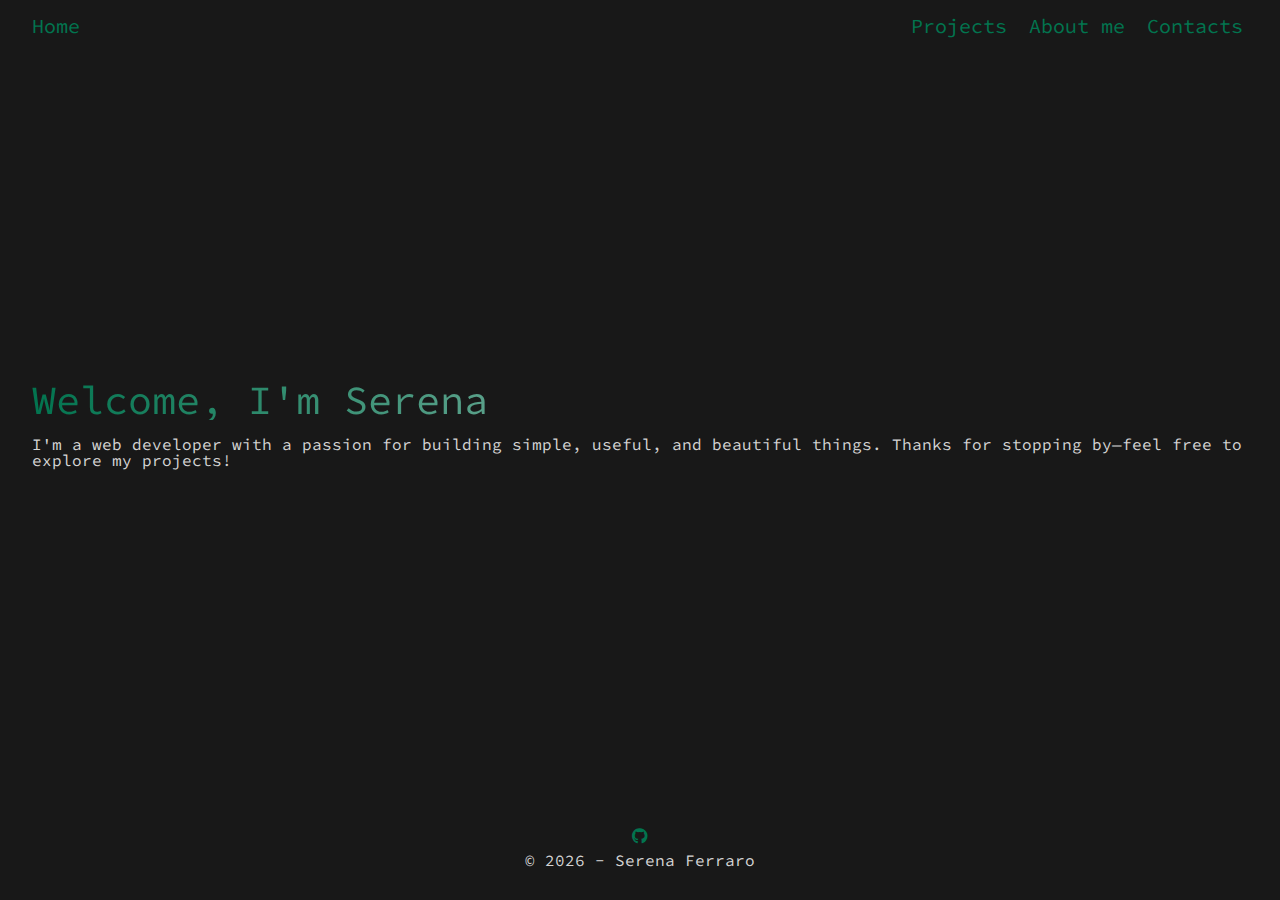
<file: index.html>
<!DOCTYPE html>
<html lang="en">
  <head>
    <meta charset="UTF-8" />
    <meta name="viewport" content="width=device-width, initial-scale=1.0" />
    <link rel="icon" href="./assets/img/profile.png" type="image/svg+xml">
    <link
      href="https://cdnjs.cloudflare.com/ajax/libs/font-awesome/6.0.0-beta3/css/all.min.css"
      rel="stylesheet"
    />

    <link rel="preconnect" href="https://fonts.googleapis.com" />
    <link rel="preconnect" href="https://fonts.gstatic.com" crossorigin />
    <link
      href="https://fonts.googleapis.com/css2?family=Source+Code+Pro&display=swap"
      rel="stylesheet"
    />

    <link rel="stylesheet" href="./assets/reset.css" />
    <link rel="stylesheet" href="./assets/home.css" />
    <link rel="stylesheet" href="./assets/general.css" />
    <title>Portfolio</title>
  </head>
  <body>
    <header id="header">
      <nav>
        <div id="home-link">
          <a href="index.html">Home</a>
        </div>
        <div id="links-nav">
          <a href="projects.html">Projects</a>
          <a href="aboutme.html">About me</a>
          <a href="contacts.html">Contacts</a>
        </div>
      </nav>
    </header>
    <main>
      <section id="main-section">
        <div class="plane">
          <svg
            xmlns="http://www.w3.org/2000/svg"
            fill="none"
            viewBox="0 0 24 24"
            stroke-width="1.5"
            stroke="currentColor"
          >
            <path
              stroke-linecap="round"
              stroke-linejoin="round"
              d="M6 12 3.269 3.125A59.769 59.769 0 0 1 21.485 12 59.768 59.768 0 0 1 3.27 20.875L5.999 12Zm0 0h7.5"
            />
          </svg>
        </div>
        <div id="text-main-section">
          <h1>Welcome, I'm Serena</h1>
          <p>
            I'm a web developer with a passion for building simple, useful, and
            beautiful things. Thanks for stopping by—feel free to explore my
            projects!
          </p>
        </div>
      </section>
    </main>
    <footer>
      <a href="https://github.com/Serena293"><i class="fab fa-github"></i></a>
      <p>&copy; <span id="year"></span> - Serena Ferraro</p>
    </footer>
    <script src="scripts/year.js"></script>
  </body>
</html>
</file>
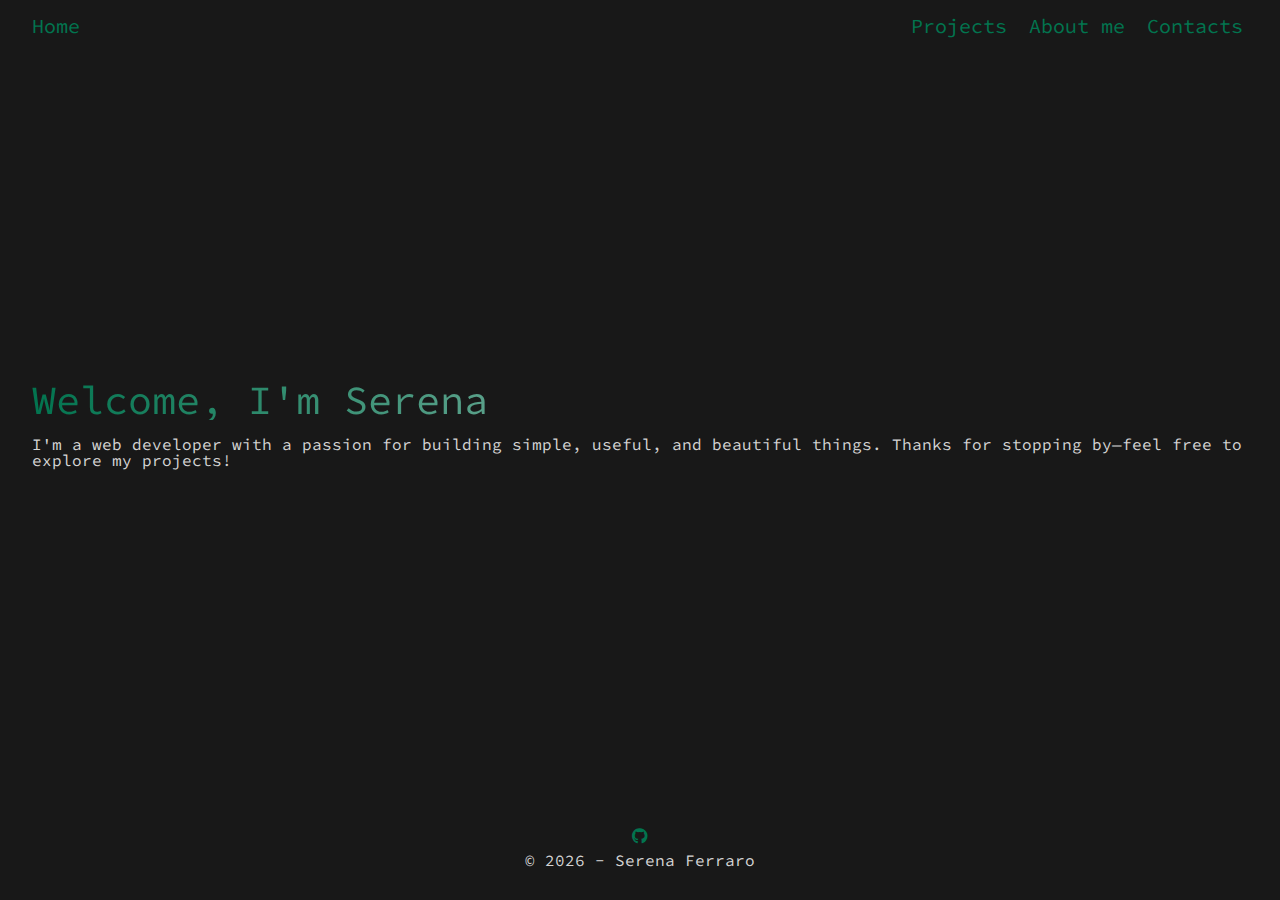
<file: html/index.html>
<!DOCTYPE html>
<html lang="en">
  <head>
    <meta charset="UTF-8" />
    <meta name="viewport" content="width=device-width, initial-scale=1.0" />
    <link
      href="https://cdnjs.cloudflare.com/ajax/libs/font-awesome/6.0.0-beta3/css/all.min.css"
      rel="stylesheet"
    />

    <link rel="preconnect" href="https://fonts.googleapis.com" />
    <link rel="preconnect" href="https://fonts.gstatic.com" crossorigin />
    <link
      href="https://fonts.googleapis.com/css2?family=Source+Code+Pro&display=swap"
      rel="stylesheet"
    />

    <link rel="stylesheet" href="../assets/reset.css" />
    <link rel="stylesheet" href="../assets/home.css" />
    <link rel="stylesheet" href="../assets/general.css" />
    <title>Portfolio</title>
  </head>
  <body>
    <header id="header">
      <nav>
        <div id="home-link">
          <a href="#">Home</a>
        </div>
        <div id="links-nav">
          <a href="projects.html">Projects</a>
          <a href="aboutme.html">About me</a>
          <a href="contacts.html">Contacts</a>
        </div>
      </nav>
    </header>
    <main>
      <section id="main-section">
        <div class="plane">
          <svg xmlns="http://www.w3.org/2000/svg" fill="none" viewBox="0 0 24 24" stroke-width="1.5" stroke="currentColor">
            <path stroke-linecap="round" stroke-linejoin="round" d="M6 12 3.269 3.125A59.769 59.769 0 0 1 21.485 12 59.768 59.768 0 0 1 3.27 20.875L5.999 12Zm0 0h7.5" />
          </svg>
        </div>
        <div id="text-main-section">
          <h1>Welcome, I'm Serena</h1>
          <p>
          I'm a web developer with a passion for building simple, useful, and beautiful things.  
          Thanks for stopping by—feel free to explore my projects!
          </p>
          
        </div>
        <!-- <div class="div-profile-img">
          <img
            src="../assets/img/Profile-image.png"
            alt="profile-image"
            class="profile-img"
          />
        </div> -->
      </section>
    </main>
    <footer>
      <a href="https://github.com/Serena293"><i class="fab fa-github"></i></a>
      <p>&copy; <span id="year"></span> - Serena Ferraro</p>
    </footer>
    <script src="../scripts/year.js"></script>
  </body>
</html>
</file>
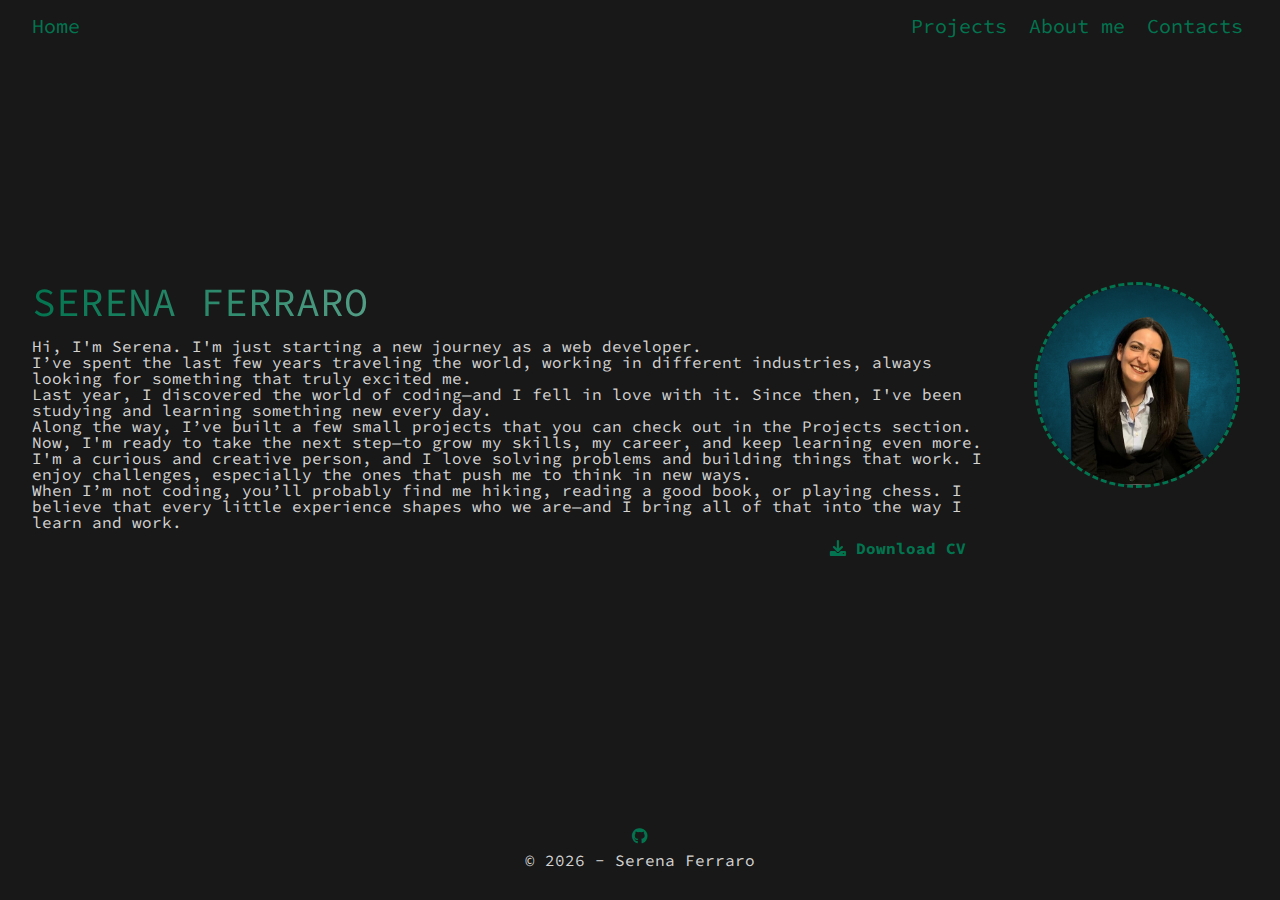
<file: aboutme.html>
<!DOCTYPE html>
<html lang="en">
  <head>
    <meta charset="UTF-8" />
    
    <meta name="viewport" content="width=device-width, initial-scale=1.0" />
    <link
      href="https://cdnjs.cloudflare.com/ajax/libs/font-awesome/6.0.0-beta3/css/all.min.css"
      rel="stylesheet"
    />
    <link rel="icon" href="./assets/img/profile.png" type="image/svg+xml">
    <link rel="preconnect" href="https://fonts.googleapis.com" />
    <link rel="preconnect" href="https://fonts.gstatic.com" crossorigin />
    <link
      href="https://fonts.googleapis.com/css2?family=Source+Code+Pro&display=swap"
      rel="stylesheet"
    />
    <link rel="stylesheet" href="./assets/reset.css" />
    <link rel="stylesheet" href="./assets/general.css" />
    <link rel="stylesheet" href="./assets/aboutme.css" />
    <title>About Serena</title>
  </head>
  <body>
    <header id="header">
      <nav>
        <div id="home-link">
          <a href="index.html">Home</a>
        </div>
        <div id="links-nav">
          <a href="projects.html">Projects</a>
          <a href="aboutme.html">About me</a>
          <a href="contacts.html">Contacts</a>
        </div>
      </nav>
    </header>
    <main>
      <section id="main-section">
        <div class="main-section-text">
          <h1>SERENA FERRARO</h1>
          <p>
            Hi, I'm Serena. I'm just starting a new journey as a web developer.
          </p>
          <p>
            I’ve spent the last few years traveling the world, working in
            different industries, always looking for something that truly
            excited me.
          </p>
          <p>
            Last year, I discovered the world of coding—and I fell in love with
            it. Since then, I've been studying and learning something new every
            day.
          </p>
          <p>
            Along the way, I’ve built a few small projects that you can check
            out in the Projects section.
          </p>
          <p>
            Now, I'm ready to take the next step—to grow my skills, my career,
            and keep learning even more.
          </p>
          <p>
            I'm a curious and creative person, and I love solving problems and
            building things that work. I enjoy challenges, especially the ones
            that push me to think in new ways.
          </p>
          <p>
            When I’m not coding, you’ll probably find me hiking, reading a good
            book, or playing chess. I believe that every little experience
            shapes who we are—and I bring all of that into the way I learn and
            work.
          </p>

          <a href="./docs/SerenaFerraro-CV.pdf" download class="download-btn">
            <i class="fas fa-download"></i> Download CV
          </a>
        </div>

        <div class="div-profile-img">
          <img
            src="assets/img/Profile-image.png"
            alt="profile-image"
            class="profile-img"
          />
        </div>
      </section>
    </main>
    <footer>
      <a href="https://github.com/Serena293"><i class="fab fa-github"></i></a>
      <p>&copy; <span id="year"></span> - Serena Ferraro</p>
    </footer>
    <script src="scripts/year.js"></script>
  </body>
</html>
</file>
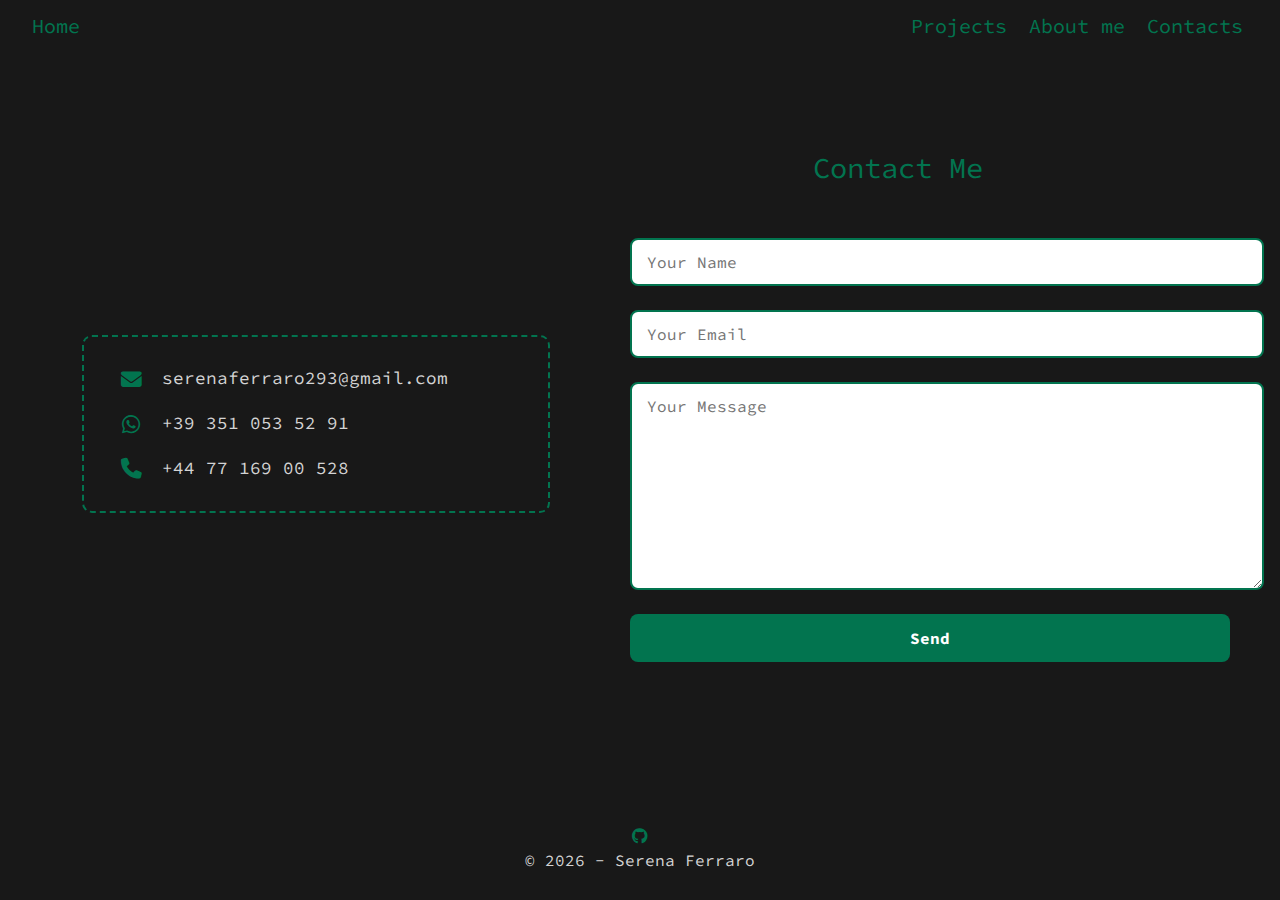
<file: contacts.html>
<!DOCTYPE html>
<html lang="en">
<head>
  <meta charset="UTF-8" />
  <meta name="viewport" content="width=device-width, initial-scale=1.0" />
  <link rel="icon" href="./assets/img/chat.png" type="image/svg+xml">
  <link rel="stylesheet" href="https://cdnjs.cloudflare.com/ajax/libs/font-awesome/6.4.0/css/all.min.css" />
  <link rel="preconnect" href="https://fonts.googleapis.com" />
  <link rel="preconnect" href="https://fonts.gstatic.com" crossorigin />
  <link href="https://fonts.googleapis.com/css2?family=Source+Code+Pro&display=swap" rel="stylesheet" />
  <link rel="stylesheet" href="./assets/reset.css" />
  <link rel="stylesheet" href="./assets/contacts.css" />
  <link rel="stylesheet" href="./assets/general.css" />
  <title>Portfolio</title>
</head>
<body>
  <header id="header">
    <nav>
      <div id="home-link">
        <a href="index.html">Home</a>
      </div>
      <div id="links-nav">
        <a href="projects.html">Projects</a>
        <a href="aboutme.html">About me</a>
        <a href="#">Contacts</a>
      </div>
    </nav>
  </header>
  
  <main>
    <section class="contacts-container">
      <div class="contact-item">
        <i class="fas fa-envelope"></i>
        <span>serenaferraro293@gmail.com</span>
      </div>
      <div class="contact-item">
        <i class="fab fa-whatsapp"></i> <span>+39 351 053 52 91</span>
      </div>
      <div class="contact-item">
        <i class="fas fa-phone"></i> <span>+44 77 169 00 528</span>
      </div>
    </section>

    <section id="contact">
      <h2>Contact Me</h2>
      <form id="myForm" action="https://formspree.io/f/xwplavyb" method="POST">
        <input type="text" name="name" placeholder="Your Name" required>
        <input type="email" name="email" placeholder="Your Email" required>
        <textarea name="message" placeholder="Your Message" required></textarea>
        <button type="submit">Send</button>
      </form>
    </section>
  </main>

  <footer>
    <a href="https://github.com/Serena293"><i class="fab fa-github"></i></a>
    <p>&copy; <span id="year"></span> - Serena Ferraro</p>
  </footer>

  <script src="scripts/form.js"></script>
  <script src="scripts/year.js"></script>
</body>
</html>
</file>
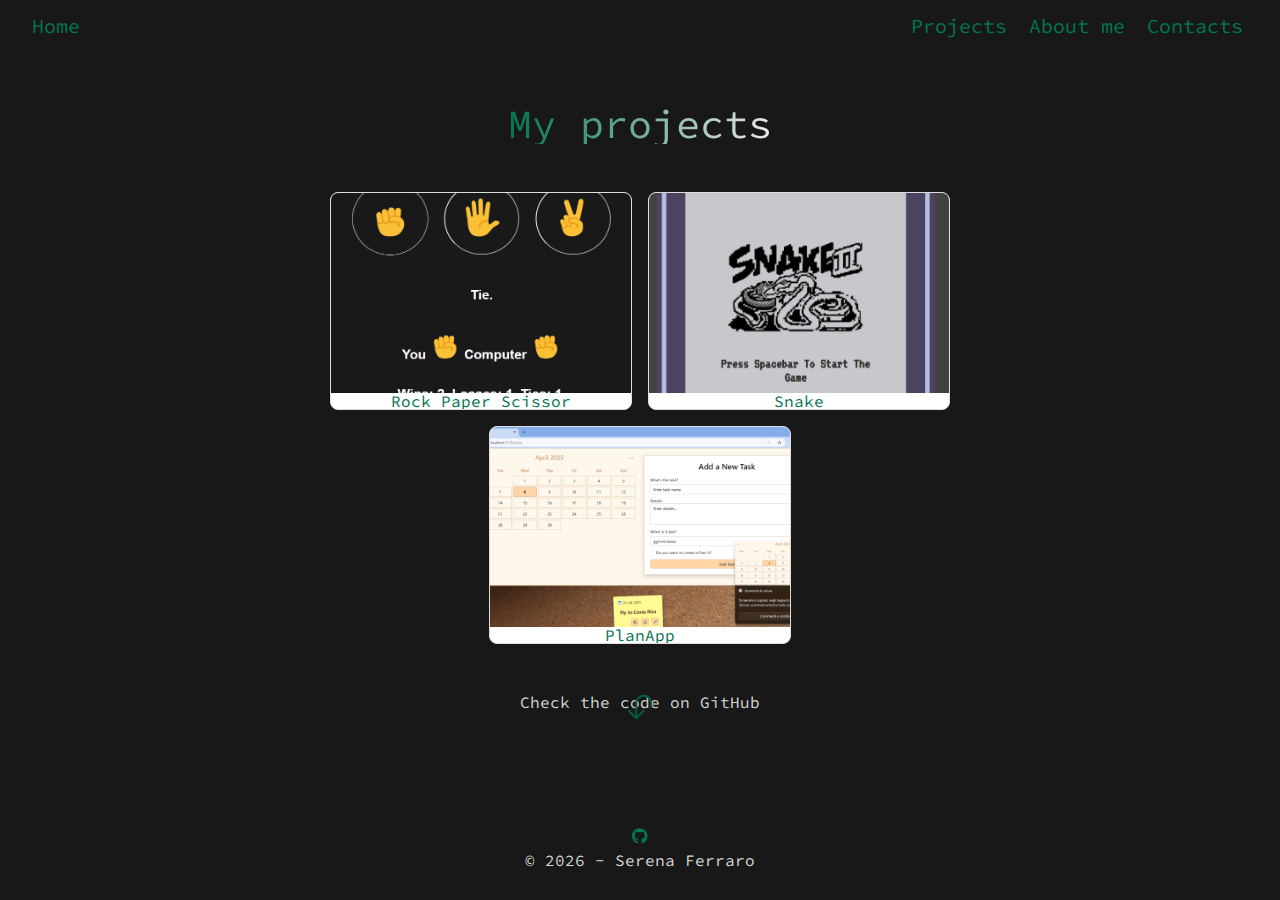
<file: projects.html>
<!DOCTYPE html>
<html lang="en">
  <head>
    <meta charset="UTF-8" />
    <meta name="viewport" content="width=device-width, initial-scale=1.0" />
    <link rel="icon" href="./assets/img/programming.png" type="image/svg+xml">

    <link
      href="https://cdnjs.cloudflare.com/ajax/libs/font-awesome/6.0.0-beta3/css/all.min.css"
      rel="stylesheet"
    />

    <link rel="preconnect" href="https://fonts.googleapis.com" />
    <link rel="preconnect" href="https://fonts.gstatic.com" crossorigin />
    <link
      href="https://fonts.googleapis.com/css2?family=Source+Code+Pro&display=swap"
      rel="stylesheet"
    />
    <link rel="stylesheet" href="./assets/reset.css" />
    <link rel="stylesheet" href="./assets/general.css" />
    <link rel="stylesheet" href="./assets/projects.css" />
    <title>Projects</title>
  </head>
  <body>
    <header id="header">
      <nav>
        <div id="home-link">
          <a href="index.html">Home</a>
        </div>
        <div id="links-nav">
          <a href="projects.html">Projects</a>
          <a href="aboutme.html">About me</a>
          <a href="contacts.html">Contacts</a>
        </div>
      </nav>
    </header>
    <main>
      <h1>My projects</h1>
      <div class="projects-container">
        <div id="rock-paper-scissor" class="project-card">
          <img
            src="../assets/img/rock-paper-scissors.png"
            alt="rock-paper-scissor"
            class="project-img"
          />
          <a href="https://rock-paper-scissors-game-green.vercel.app/">Rock Paper Scissor</a>
        </div>

        <div id="snake" class="project-card">
          <img src="../assets/img/snake.png" alt="snake-game" class="project-img"/>
          <a href="https://snake-ten-rouge.vercel.app/">Snake</a>
        </div>

        <div id="PlanApp" class="project-card">
          <img
            src="../assets/img/PlanApp.png"
            alt="PlanApp"
            class="project-img"
          />
          <a href="https://fullstack-project-fe.onrender.com">PlanApp</a>
        </div>
      </div>
      <div>
       
        <div class="arrow-wrapper">
          <div class="arrow arrow-small arrow-down">
            <svg xmlns="http://www.w3.org/2000/svg" fill="none" viewBox="0 0 24 24"
                 stroke-width="1.5" stroke="currentColor" class="icon">
              <path stroke-linecap="round" stroke-linejoin="round"
                    d="m15 15-6 6m0 0-6-6m6 6V9a6 6 0 0 1 12 0v3" />
            </svg>
          </div>
          <p class="arrow-text">Check the code on GitHub</p>
        </div>
        
        
        
      
    </main>
    <footer>
      <a href="https://github.com/Serena293"><i class="fab fa-github"></i></a>
      <p>&copy; <span id="year"></span> - Serena Ferraro</p>
    </footer>
  </body>
  <script src="scripts/year.js"></script>
</html>
</file>
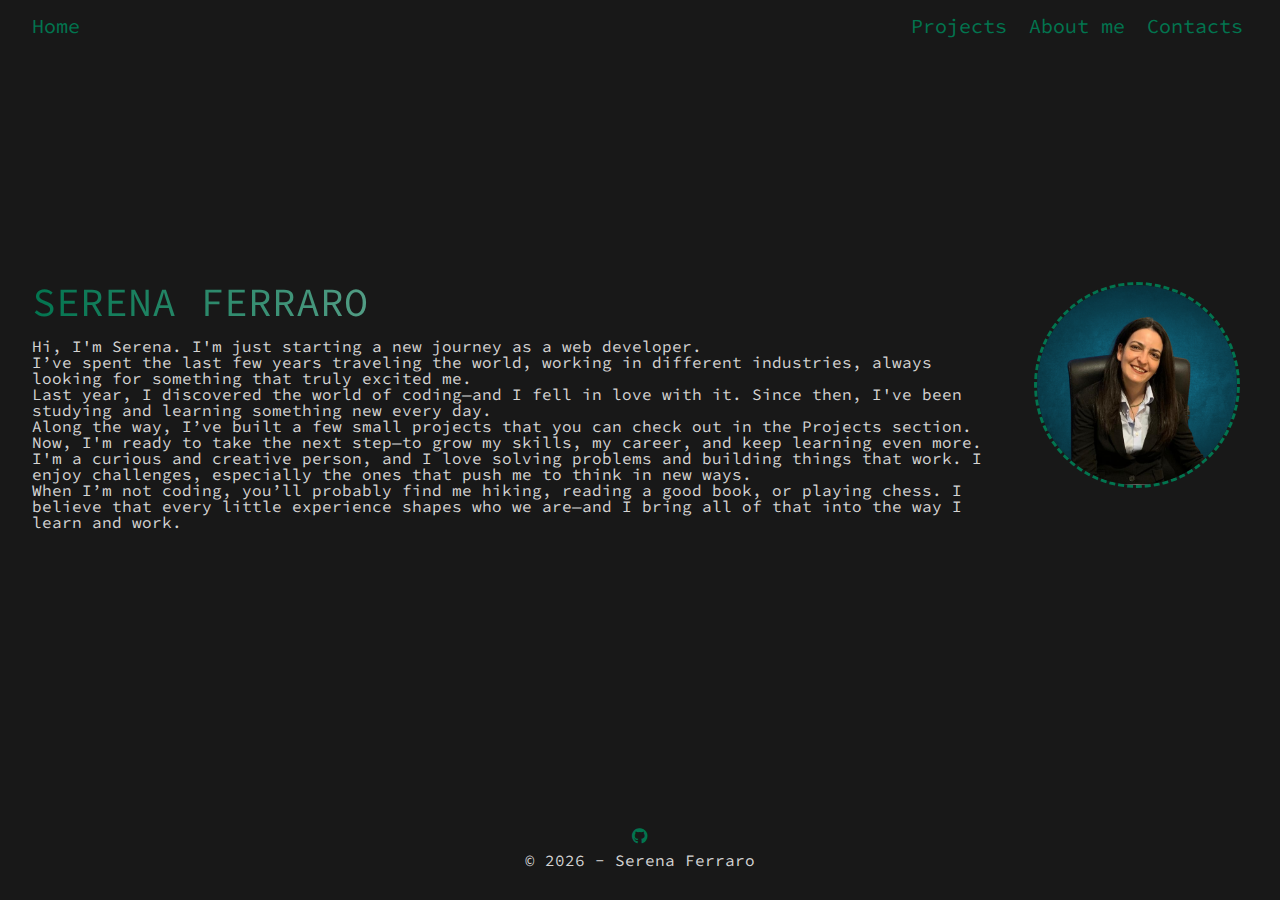
<file: html/aboutme.html>
<!DOCTYPE html>
<html lang="en">
  <head>
    <meta charset="UTF-8" />
    <meta name="viewport" content="width=device-width, initial-scale=1.0" />
    <link
      href="https://cdnjs.cloudflare.com/ajax/libs/font-awesome/6.0.0-beta3/css/all.min.css"
      rel="stylesheet"
    />

    <link rel="preconnect" href="https://fonts.googleapis.com" />
    <link rel="preconnect" href="https://fonts.gstatic.com" crossorigin />
    <link
      href="https://fonts.googleapis.com/css2?family=Source+Code+Pro&display=swap"
      rel="stylesheet"
    />
    <link rel="stylesheet" href="../assets/reset.css" />
    <link rel="stylesheet" href="../assets/general.css" />
    <link rel="stylesheet" href="../assets/aboutme.css" />
    <title>About Serena</title>
  </head>
  <body>
    <header id="header">
      <nav>
        <div id="home-link">
          <a href="index.html">Home</a>
        </div>
        <div id="links-nav">
          <a href="projects.html">Projects</a>
          <a href="aboutme.html">About me</a>
          <a href="contacts.html">Contacts</a>
        </div>
      </nav>
    </header>
    <main>
      <section id="main-section">
        <div class="main-section-text">
          <h1>SERENA FERRARO</h1>
          <p>
            Hi, I'm Serena. I'm just starting a new journey as a web developer.
          </p>
          <p>
            I’ve spent the last few years traveling the world, working in
            different industries, always looking for something that truly
            excited me.
          </p>
          <p>
            Last year, I discovered the world of coding—and I fell in love with
            it. Since then, I've been studying and learning something new every
            day.
          </p>
          <p>
            Along the way, I’ve built a few small projects that you can check
            out in the Projects section.
          </p>
          <p>
            Now, I'm ready to take the next step—to grow my skills, my career,
            and keep learning even more.
          </p>
          <p>
            I'm a curious and creative person, and I love solving problems and
            building things that work. I enjoy challenges, especially the ones
            that push me to think in new ways.
          </p>
          <p>
            When I’m not coding, you’ll probably find me hiking, reading a good
            book, or playing chess. I believe that every little experience
            shapes who we are—and I bring all of that into the way I learn and
            work.
          </p>
        </div>
        <div class="div-profile-img">
          <img
            src="../assets/img/Profile-image.png"
            alt="profile-image"
            class="profile-img"
          />
        </div>
      </section>
    </main>
    <footer>
      <a href="https://github.com/Serena293"><i class="fab fa-github"></i></a>
      <p>&copy; <span id="year"></span> - Serena Ferraro</p>
    </footer>
    <script src="../scripts/year.js"></script>
  </body>
</html>
</file>
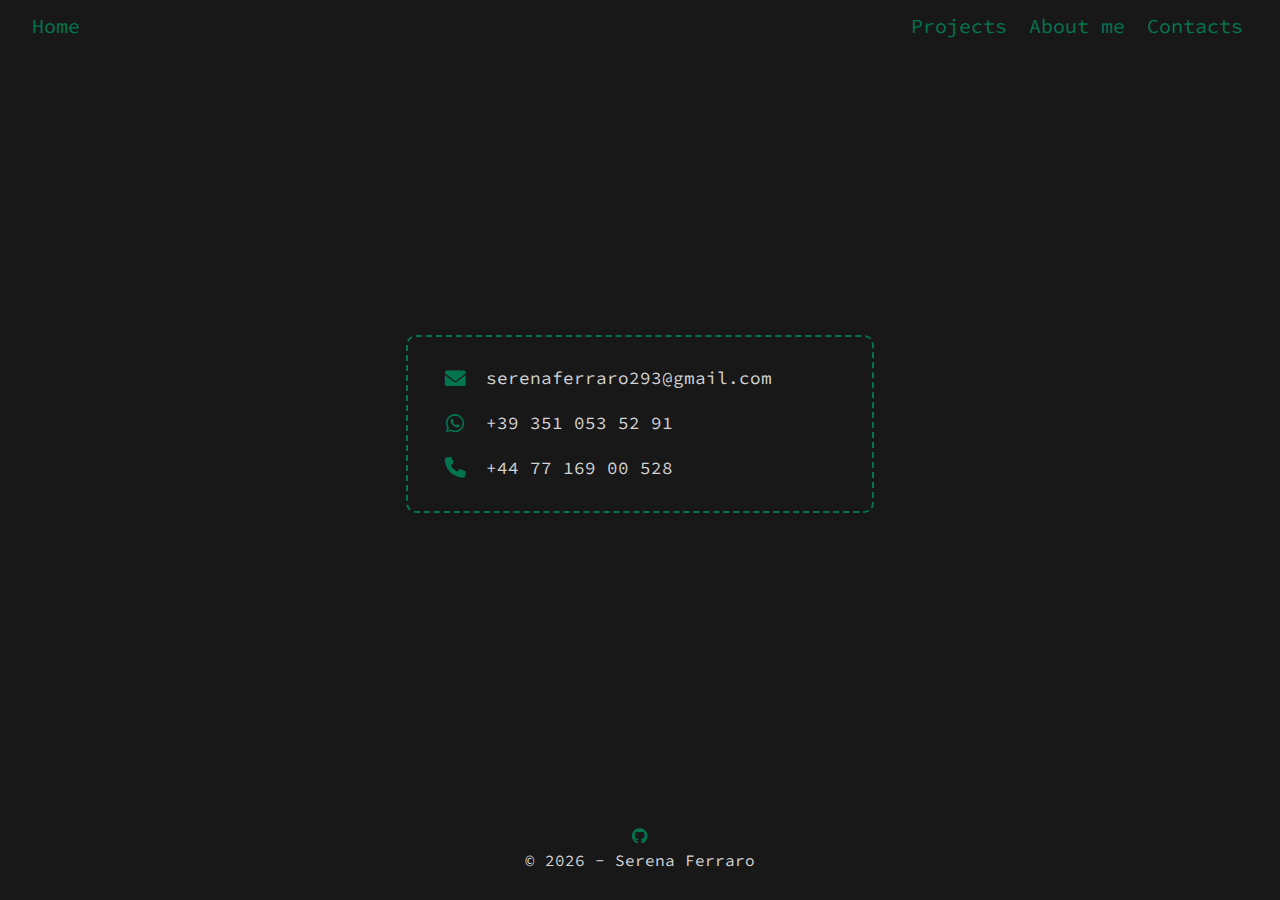
<file: html/contacts.html>
<!DOCTYPE html>
<html lang="en">
  <head>
    <meta charset="UTF-8" />
    <meta name="viewport" content="width=device-width, initial-scale=1.0" />
    <link
      href="https://cdnjs.cloudflare.com/ajax/libs/font-awesome/6.0.0-beta3/css/all.min.css"
      rel="stylesheet"
    />

    <link rel="preconnect" href="https://fonts.googleapis.com" />
    <link rel="preconnect" href="https://fonts.gstatic.com" crossorigin />
    <link
      href="https://fonts.googleapis.com/css2?family=Source+Code+Pro&display=swap"
      rel="stylesheet"
    />

    <link rel="stylesheet" href="../assets/reset.css" />
    <link rel="stylesheet" href="../assets/contacts.css" />
    <link rel="stylesheet" href="../assets/general.css" />
    <title>Portfolio</title>
  </head>
  <body>
    <header id="header">
      <nav>
        <div id="home-link">
          <a href="index.html">Home</a>
        </div>
        <div id="links-nav">
          <a href="projects.html">Projects</a>
          <a href="aboutme.html">About me</a>
          <a href="#">Contacts</a>
        </div>
      </nav>
    </header>
    <main>
      <section class="contacts-container">
        <div class="contact-item">
          <i class="fas fa-envelope"></i>
          <span>serenaferraro293@gmail.com</span>
        </div>
        <div class="contact-item">
          <i class="fab fa-whatsapp"></i> <span>+39 351 053 52 91</span>
        </div>
        <div class="contact-item">
          <i class="fas fa-phone"></i> <span>+44 77 169 00 528</span>
        </div>
      </section>
    </main>
    <footer>
      <a href="https://github.com/Serena293"><i class="fab fa-github"></i></a>
      <p>&copy; <span id="year"></span> - Serena Ferraro</p>
    </footer>
    <script src="../scripts/year.js"></script>
  </body>
</html>
</file>
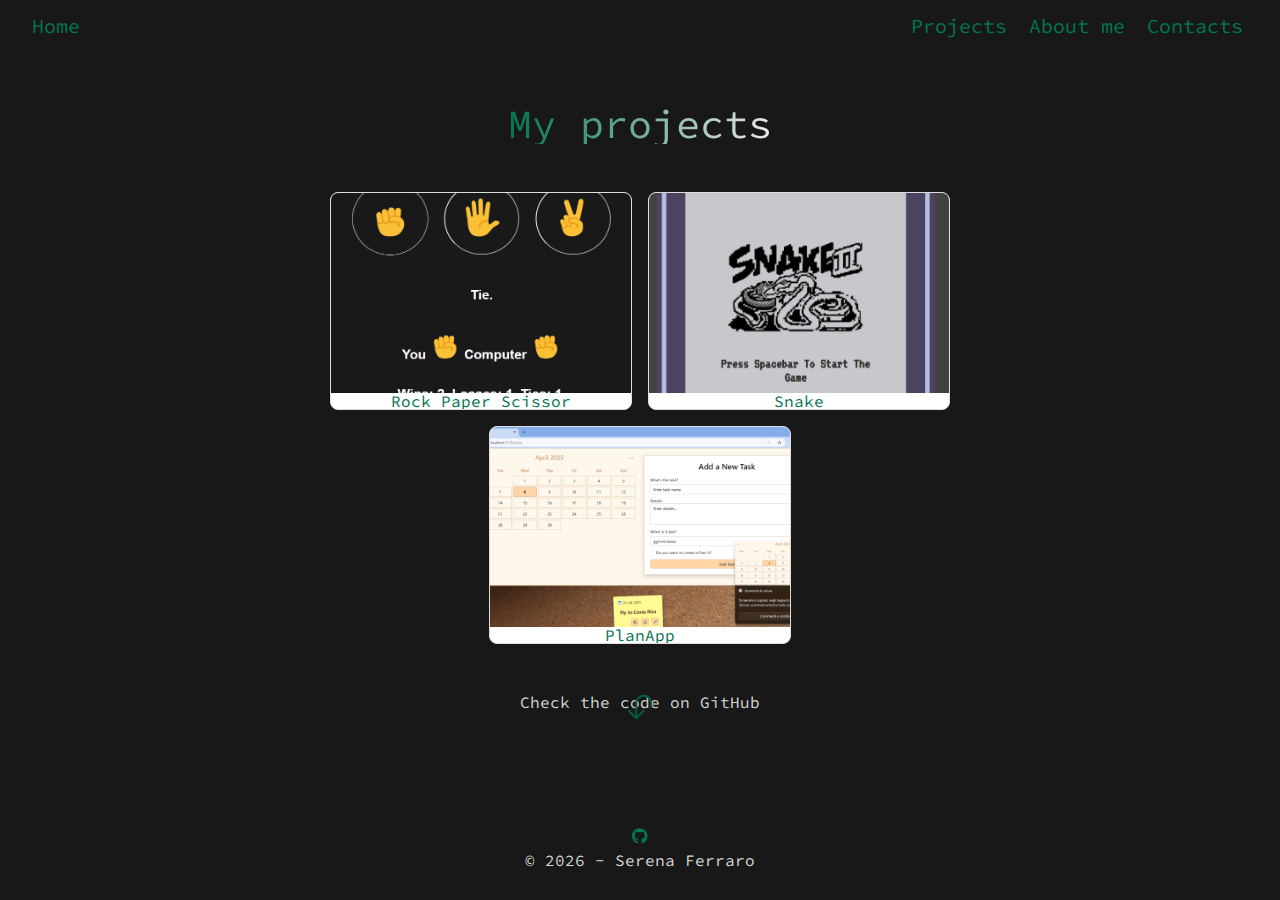
<file: html/projects.html>
<!DOCTYPE html>
<html lang="en">
  <head>
    <meta charset="UTF-8" />
    <meta name="viewport" content="width=device-width, initial-scale=1.0" />
    <link
      href="https://cdnjs.cloudflare.com/ajax/libs/font-awesome/6.0.0-beta3/css/all.min.css"
      rel="stylesheet"
    />

    <link rel="preconnect" href="https://fonts.googleapis.com" />
    <link rel="preconnect" href="https://fonts.gstatic.com" crossorigin />
    <link
      href="https://fonts.googleapis.com/css2?family=Source+Code+Pro&display=swap"
      rel="stylesheet"
    />
    <link rel="stylesheet" href="../assets/reset.css" />
    <link rel="stylesheet" href="../assets/general.css" />
    <link rel="stylesheet" href="../assets/projects.css" />
    <title>Projects</title>
  </head>
  <body>
    <header id="header">
      <nav>
        <div id="home-link">
          <a href="index.html">Home</a>
        </div>
        <div id="links-nav">
          <a href="projects.html">Projects</a>
          <a href="aboutme.html">About me</a>
          <a href="contacts.html">Contacts</a>
        </div>
      </nav>
    </header>
    <main>
      <h1>My projects</h1>
      <div class="projects-container">
        <div id="rock-paper-scissor" class="project-card">
          <img
            src="../assets/img/rock-paper-scissors.png"
            alt="rock-paper-scissor"
            class="project-img"
          />
          <a href="https://rock-paper-scissors-game-green.vercel.app/">Rock Paper Scissor</a>
        </div>

        <div id="snake" class="project-card">
          <img src="../assets/img/snake.png" alt="snake-game" class="project-img"/>
          <a href="https://snake-ten-rouge.vercel.app/">Snake</a>
        </div>

        <div id="PlanApp" class="project-card">
          <img
            src="../assets/img/PlanApp.png"
            alt="PlanApp"
            class="project-img"
          />
          <a href="https://fullstack-project-fe.onrender.com">PlanApp</a>
        </div>
      </div>
      <div>
       
        <div class="arrow-wrapper">
          <div class="arrow arrow-small arrow-down">
            <svg xmlns="http://www.w3.org/2000/svg" fill="none" viewBox="0 0 24 24"
                 stroke-width="1.5" stroke="currentColor" class="icon">
              <path stroke-linecap="round" stroke-linejoin="round"
                    d="m15 15-6 6m0 0-6-6m6 6V9a6 6 0 0 1 12 0v3" />
            </svg>
          </div>
          <p class="arrow-text">Check the code on GitHub</p>
        </div>
        
        
        
      
    </main>
    <footer>
      <a href="https://github.com/Serena293"><i class="fab fa-github"></i></a>
      <p>&copy; <span id="year"></span> - Serena Ferraro</p>
    </footer>
  </body>
  <script src="../scripts/year.js"></script>
</html>
</file>
<file: assets/home.css>
.profile-img {
  width: 200px;
  height: 200px;
  border-radius: 50%;
  object-fit: cover;
  border: 0.2rem dashed #02744f;
}

.div-profile-img {
  padding-right: 2.5rem;
  
}

#main-section {
  display: flex;
  justify-content: space-around;
}

#text-main-section {
  display: flex;
  flex-direction: column;
  margin-left: 2rem;
  margin-right: 2rem;
}

#text-main-section > h2 {
    font-size: 30px;  
    background: linear-gradient(270deg, rgb(233, 233, 234) 0%, rgba(2,116,79,1) 100%, rgba(0,212,255,1) 100%);  
    background-clip: text;          
    -webkit-background-clip: text;      
    -webkit-text-fill-color: transparent;
    color: transparent;                   
  } 

#text-main-section > p {
  margin-top: 1rem;
}
</file>
<file: assets/general.css>
body {
  display: flex;
  flex-direction: column;
  height: 100vh;
  background-color: #181818;
  color: hsl(0, 0%, 83%);
  font-family: "Source Code Pro", monospace;
}

main {
  display: flex;
  align-items: center;
  flex-grow: 1;
}

a {
  text-decoration: none;
  color: #02744f;
}

a:hover {
  color: #025f41;
}

nav {
  display: flex;
  justify-content: space-between;
  padding: 1rem 2rem;
  font-size: 20px;
}

#links-nav > a {
  margin: 0.25em;
}

footer {
  display: flex;
  flex-direction: column;
  align-items: center;
  padding: 2em;
}

footer > a {
  margin-bottom: 0.5rem;
}

h1 {
  font-size: 40px;
  background: linear-gradient(270deg, rgb(233, 233, 234) 0%, rgba(2,116,79,1) 100%, rgba(0,212,255,1) 100%);
  background-clip: text;
  -webkit-background-clip: text;
  -webkit-text-fill-color: transparent;
  color: transparent;
}

@media (max-width: 768px) {
  nav {
    flex-direction: column;
    align-items: center;
    gap: 1rem;
  }

  #links-nav {
    flex-direction: column;
    align-items: center;
    gap: 1rem;
  }

  #home-link {
    margin-bottom: 1rem;
  }

  #main-section {
    flex-direction: column-reverse;
    align-items: center;
    padding: 1rem;
  }

  .div-profile-img {
    margin-bottom: 1rem;
  }
}



.plane {
  position: absolute;
  top: 10%;
  left: -50px;
  width: 40px;
  height: 40px;
  color: rgba(2,116,79,1);
  animation: fly 15s linear infinite;
}

@keyframes fly {
  0% {
    transform: translate(0vw, 0px) rotate(0deg);
  }
  20% {
    transform: translate(20vw, -30px) rotate(8deg);
  }
  40% {
    transform: translate(40vw, 10px) rotate(-6deg);
  }
  60% {
    transform: translate(60vw, -20px) rotate(6deg);
  }
  80% {
    transform: translate(80vw, 15px) rotate(-4deg);
  }
  100% {
    transform: translate(100vw, 0px) rotate(-15deg);
  }
}
</file>
<file: assets/aboutme.css>
.profile-img {
  width: 200px;
  height: 200px;
  border-radius: 50%;
  object-fit: cover;
  border: 0.2rem dashed #02744f;
}

.div-profile-img {
  padding-right: 2.5rem;
  margin-top: 1rem;
}

#main-section {
  display: flex;
  justify-content: space-around;
}

.main-section-text {
  display: flex;
  flex-direction: column;
  margin-left: 2rem;
  margin-right: 2rem;
}

.main-section-text > h1 {
  margin-bottom: 1rem;
}

.download-btn {
  position: absolute;
  bottom: 0;
  right: 0;
  margin: 1rem;
  padding: 10px 20px;
  color: #02744f;
  text-decoration: none;

  font-weight: bold;

  background-color: transparent;
}

.main-section-text {
  position: relative;
  display: flex;
  flex-direction: column;
  margin-left: 2rem;
  margin-right: 2rem;
  margin-top: 1rem;
  min-height: 300px;
}
</file>
<file: assets/contacts.css>
/* ===== BASE ===== */
main {
  display: flex;
  flex-direction: column;
  align-items: center;
  gap: 3rem;
  padding: 2rem 1rem;
  max-width: 1200px;
  margin: 0 auto;
}

/* ===== CONTATTI ===== */
.contacts-container {
  display: flex;
  flex-direction: column;
  gap: 1.5rem;
  border: dashed 2px #02744f;
  padding: 2rem;
  border-radius: 10px;
  width: 100%;
  max-width: 400px;
}

.contact-item {
  display: flex;
  align-items: center;
  gap: 1rem;
  font-size: 1.1rem;
}

.contact-item i {
  color: #02744f;
  font-size: 1.3rem;
  min-width: 30px;
  text-align: center;
}

/* ===== FORM ===== */
#contact {
  width: 100%;
  max-width: 600px;
}

#contact h2 {
  text-align: center;
  margin-bottom: 1.5rem;
  font-size: 1.8rem;
  color: #02744f;
}

form {
  display: flex;
  flex-direction: column;
  gap: 1.5rem;
  background-color: transparent;
  padding: 2rem;
}

input, textarea {
  padding: 12px 15px;
  border: 2px solid #02744f;
  border-radius: 8px;
  font-family: 'Source Code Pro', monospace;
  font-size: 1rem;
  width: 100%;
  transition: border-color 0.3s;
}

input:focus, textarea:focus {
  outline: none;
  border-color: #015738;
}

textarea {
  min-height: 180px;
  resize: vertical;
}

button[type="submit"] {
  background-color: #02744f;
  color: white;
  padding: 14px;
  border: none;
  border-radius: 8px;
  font-family: 'Source Code Pro', monospace;
  font-size: 1rem;
  font-weight: bold;
  cursor: pointer;
  transition: background-color 0.3s;
}

button[type="submit"]:hover {
  background-color: #015738;
}

/* Messaggio di successo */
.success-message {
  text-align: center;
  padding: 2rem;
  color: #02744f;
  background-color: #f8f9fa;
  border-radius: 8px;
  margin-top: 1rem;
}

/* ===== RESPONSIVE ===== */
@media (min-width: 768px) {
  main {
    flex-direction: row;
    justify-content: center;
    align-items: flex-start;
    padding: 2rem 1rem;
    width: 100%;
  }
  
  .contacts-container {
    position: sticky;
    top: 2rem;
    width: 100%;
  }

  form{
    width:100%;
  }
}
</file>
<file: assets/projects.css>
h1 {
  text-align: center;
  margin-bottom: 2rem;
}

main {
  display: flex;
  flex-direction: column;
  align-items: center;
  justify-content: center;
  padding: 1rem;
}

.projects-container {
  display: flex;
  flex-wrap: wrap;
  justify-content: center;
  padding: 1rem;
  gap: 1rem;
}

.project-card {
  flex: 0 1 300px;
  display: flex;
  flex-direction: column;
  align-items: center;
  background-color: #fff;
  border: 1px solid #ddd;
  border-radius: 8px;
  overflow: hidden;
  transition: transform 0.3s ease, box-shadow 0.3s ease;
}

.project-card:hover {
  transform: scale(1.05);
  box-shadow: 0 10px 20px rgba(0, 0, 0, 0.2);
}

.project-img {
  width: 100%;
  height: 200px;
  object-fit: cover;
}

.project-link {
  text-decoration: none;
  color: #02744f;
  padding: 1rem;
  text-align: center;
  font-weight: bold;
  transition: color 0.3s ease;
}

.project-link:hover {
  color: #025f41;
}

.arrow-wrapper {
  position: relative;
  display: flex;
  flex-direction: column;
  align-items: center;
  justify-content: center;
  height: 20px;
  margin: 2rem 0;
}

.arrow-text {
  z-index: 1;
  position: relative;
}

.arrow-small .icon {
  width: 30px;
  height: 30px;
  color: #025f41;
}

.arrow-down {
  position: absolute;
  top: 0;
  animation: drop-down 2.0s ease-in-out forwards;
  z-index: 2;
}

@keyframes drop-down {
  0% { transform: translateY(-40px) scaleX(1); opacity: 0; }
  50% { opacity: 1; }
  100% { transform: translateY(30px) scaleX(-1); opacity: 1; }
}

@media (max-width: 768px) {
  .projects-container {
      padding: 0.5rem;
  }

  .project-card {
      flex: 0 1 100%;
      max-width: 280px;
  }

  .project-img {
      height: 150px;
  }
}
</file>
